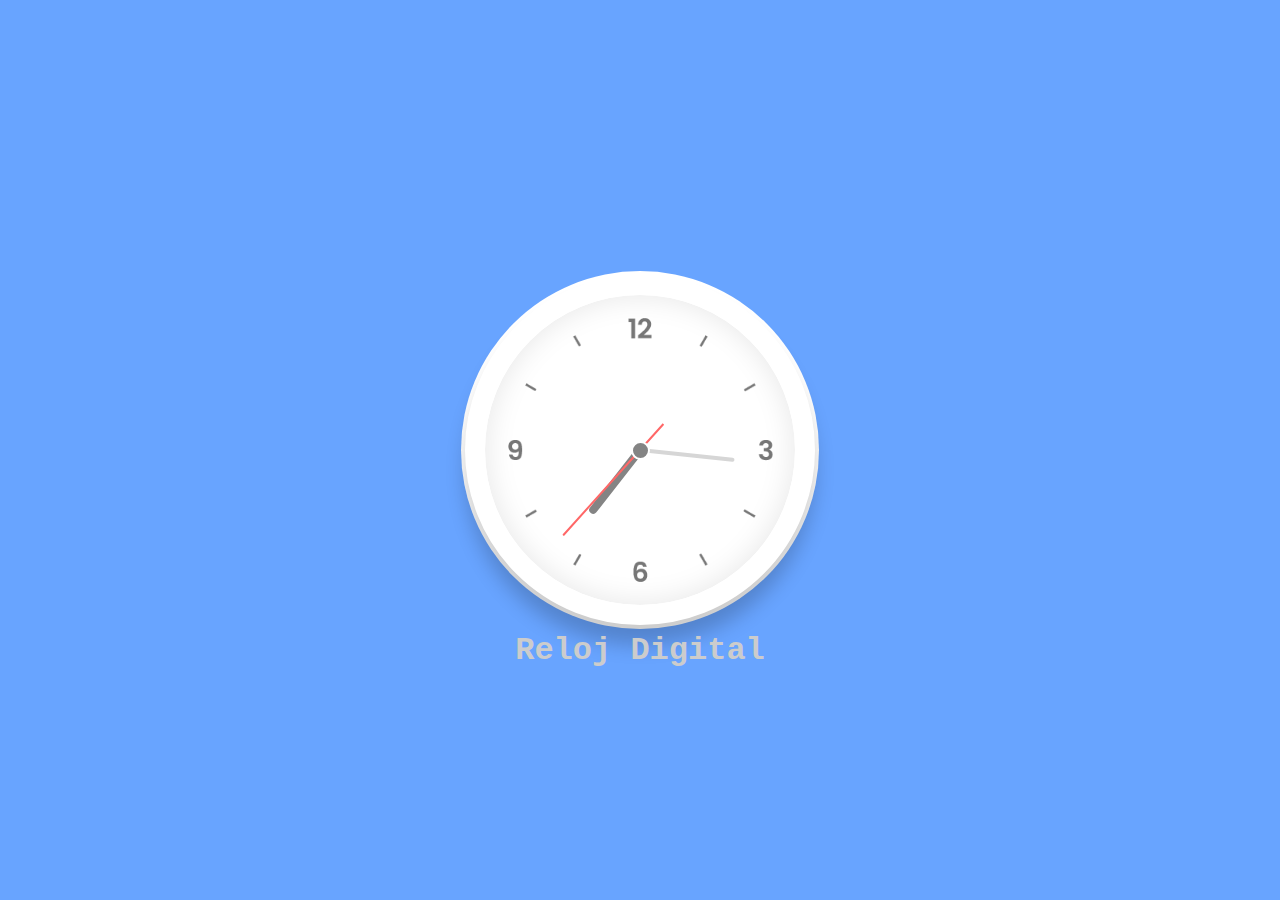
<file: index.html>
<!DOCTYPE html>
<html lang="en">
<head>
    <meta charset="UTF-8">
    <meta name="viewport" content="width=device-width, initial-scale=1.0">
    <meta http-equiv="X-UA-Compatible" content="ie=edge">
    <link href="style.css" rel="stylesheet" type="text/css">
    <title>reloj</title>
</head>
<body>
    <div class="clock">
        <div class="hour">
            <div class="hr" id="hr">

            </div>
        </div>
        <div class="min">
            <div class="mn" id="mn">
                
            </div>
        </div>
        <div class="sec">
            <div class="sc" id="sc">
                
            </div>
        </div>
        <div class="karen">
            <h1>Reloj Digital</h1>
        </div>
    </div>
    <script>
        const deg = 6;
        const hr = document.querySelector("#hr");
        const mn = document.querySelector("#mn");
        const sc = document.querySelector("#sc");
        setInterval (()=>{
            let day = new Date();
            let hh = day.getHours() * 30;
            let mm = day.getMinutes() * deg;
            let ss = day.getSeconds() * deg;
            hr.style.transform = `rotateZ(${hh+(mm/12)}deg)`;
            mn.style.transform = `rotateZ(${mm}deg)`;
            sc.style.transform = `rotateZ(${ss}deg)`;
        })
    </script>
</body>
</html>
</file>
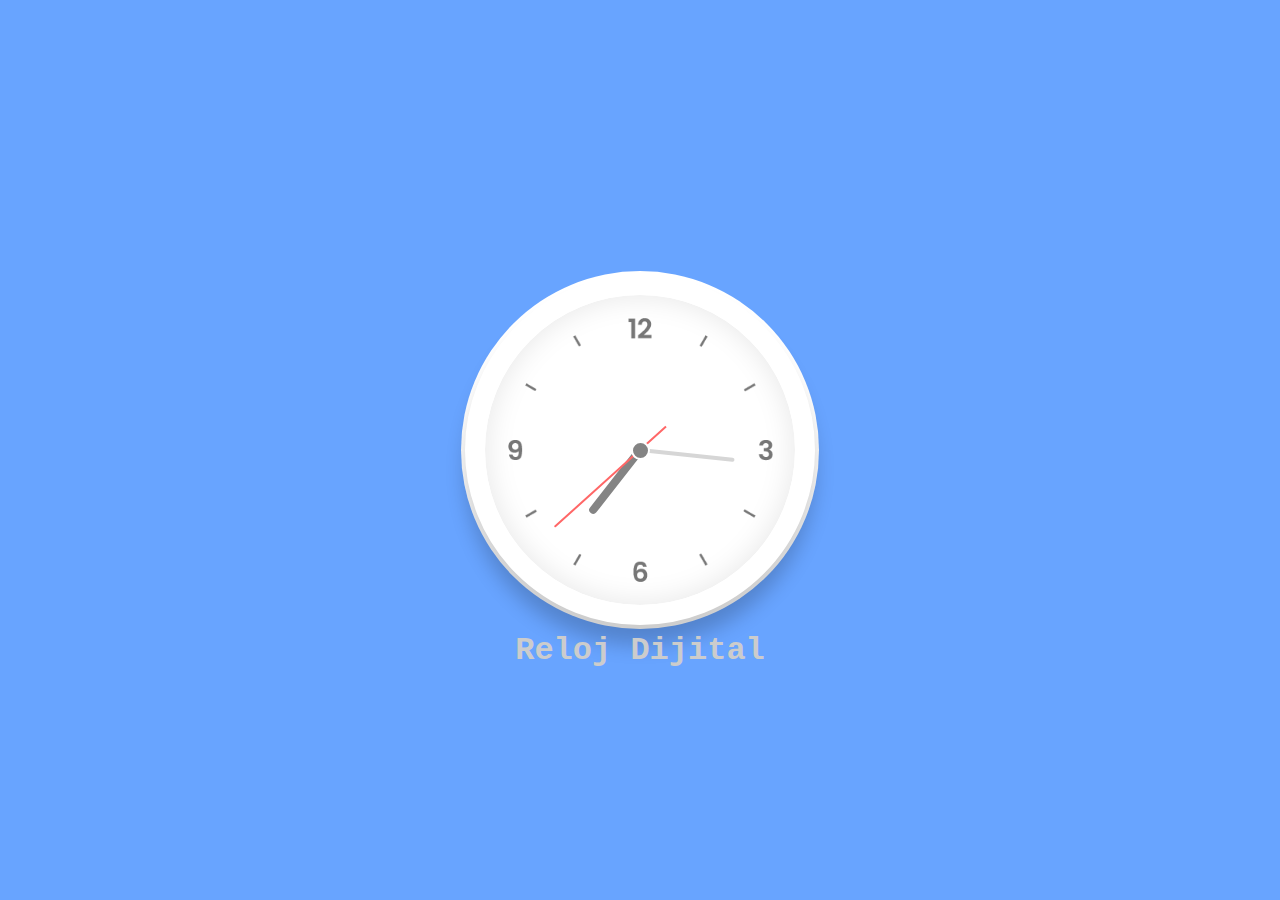
<file: reloj/html+css+js/index.html>
<!DOCTYPE html>
<html lang="en">
<head>
    <meta charset="UTF-8">
    <meta name="viewport" content="width=device-width, initial-scale=1.0">
    <meta http-equiv="X-UA-Compatible" content="ie=edge">
    <link href="style.css" rel="stylesheet" type="text/css">
    <title>reloj</title>
</head>
<body>
    <div class="clock">
        <div class="hour">
            <div class="hr" id="hr">

            </div>
        </div>
        <div class="min">
            <div class="mn" id="mn">
                
            </div>
        </div>
        <div class="sec">
            <div class="sc" id="sc">
                
            </div>
        </div>
        <div class="karen">
            <h1>Reloj Dijital</h1>
        </div>
    </div>
    <script>
        const deg = 6;
        const hr = document.querySelector("#hr");
        const mn = document.querySelector("#mn");
        const sc = document.querySelector("#sc");
        setInterval (()=>{
            let day = new Date();
            let hh = day.getHours() * 30;
            let mm = day.getMinutes() * deg;
            let ss = day.getSeconds() * deg;
            hr.style.transform = `rotateZ(${hh+(mm/12)}deg)`;
            mn.style.transform = `rotateZ(${mm}deg)`;
            sc.style.transform = `rotateZ(${ss}deg)`;
        })
    </script>
</body>
</html>
</file>
<file: style.css>
*{
    margin: 0px;
    padding: 0px;
    box-sizing: border-box;
}
body{
    display: flex;
    justify-content: center;
    align-items: center;
    min-height: 100vh;
    background: #68a4ff;
}
.karen{
    padding-top: 400px;
    font-family: 'Courier New', Courier, monospace;
    color: #cccccc;
}
.clock {
    width: 350px;
    height: 350px;
    display: flex;
    justify-content: center;
    align-items: center;
    background: #fff url(image/clock.png);
    background-size: cover;
    border-radius: 50%;
    border: 20px solid #fff;
    box-shadow: inset 0 0 30px rgba(0, 0, 0, .1),
                      0 20px 20px rgba(0, 0, 0, .2),
                      0 0 0 4px rgba(255, 255, 255, 1);
}
.clock::before
{
    content: '';
    position: absolute;
    width: 15px;
    height: 15px;
    background: #848484;
    border: 2px solid #fff;
    z-index: 100000;
    border-radius: 50%;
}
.hour,.min,.sec{
    position: absolute;
    
}
.hour, .hr{
    width: 160px;
    height: 160px;
}
.min, .mn{
    width: 190px;
    height: 190px;
}
.sec, .sc{
    width: 230px;
    height: 230px;
}
.hr,.mn,.sc{
    display: flex;
    justify-content: center;
    position: absolute;
    border-radius: 50%;
}
.hr::before
{
    content: '';
    position: absolute;
    width: 8px;
    height: 80px;
    background: #848484;
    z-index: 10;
    border-radius: 6px 6px 0 0;
}
.mn::before
{
    content: '';
    position: absolute;
    width: 4px;
    height: 90px;
    background: #d6d6d6;
    z-index: 11;
    border-radius: 6px 6px 0 0;
}
.sc::before
{
    content: '';
    position: absolute;
    width: 2px;
    height: 150px;
    background: #ff6767;
    z-index: 12;
    border-radius: 6px 6px 0 0;
}
</file>
<file: reloj/html+css+js/style.css>
*{
    margin: 0px;
    padding: 0px;
    box-sizing: border-box;
}
body{
    display: flex;
    justify-content: center;
    align-items: center;
    min-height: 100vh;
    background: #68a4ff;
}
.karen{
    padding-top: 400px;
    font-family: 'Courier New', Courier, monospace;
    color: #cccccc;
}
.clock {
    width: 350px;
    height: 350px;
    display: flex;
    justify-content: center;
    align-items: center;
    background: #fff url(image/clock.png);
    background-size: cover;
    border-radius: 50%;
    border: 20px solid #fff;
    box-shadow: inset 0 0 30px rgba(0, 0, 0, .1),
                      0 20px 20px rgba(0, 0, 0, .2),
                      0 0 0 4px rgba(255, 255, 255, 1);
}
.clock::before
{
    content: '';
    position: absolute;
    width: 15px;
    height: 15px;
    background: #848484;
    border: 2px solid #fff;
    z-index: 100000;
    border-radius: 50%;
}
.hour,.min,.sec{
    position: absolute;
    
}
.hour, .hr{
    width: 160px;
    height: 160px;
}
.min, .mn{
    width: 190px;
    height: 190px;
}
.sec, .sc{
    width: 230px;
    height: 230px;
}
.hr,.mn,.sc{
    display: flex;
    justify-content: center;
    position: absolute;
    border-radius: 50%;
}
.hr::before
{
    content: '';
    position: absolute;
    width: 8px;
    height: 80px;
    background: #848484;
    z-index: 10;
    border-radius: 6px 6px 0 0;
}
.mn::before
{
    content: '';
    position: absolute;
    width: 4px;
    height: 90px;
    background: #d6d6d6;
    z-index: 11;
    border-radius: 6px 6px 0 0;
}
.sc::before
{
    content: '';
    position: absolute;
    width: 2px;
    height: 150px;
    background: #ff6767;
    z-index: 12;
    border-radius: 6px 6px 0 0;
}
</file>
